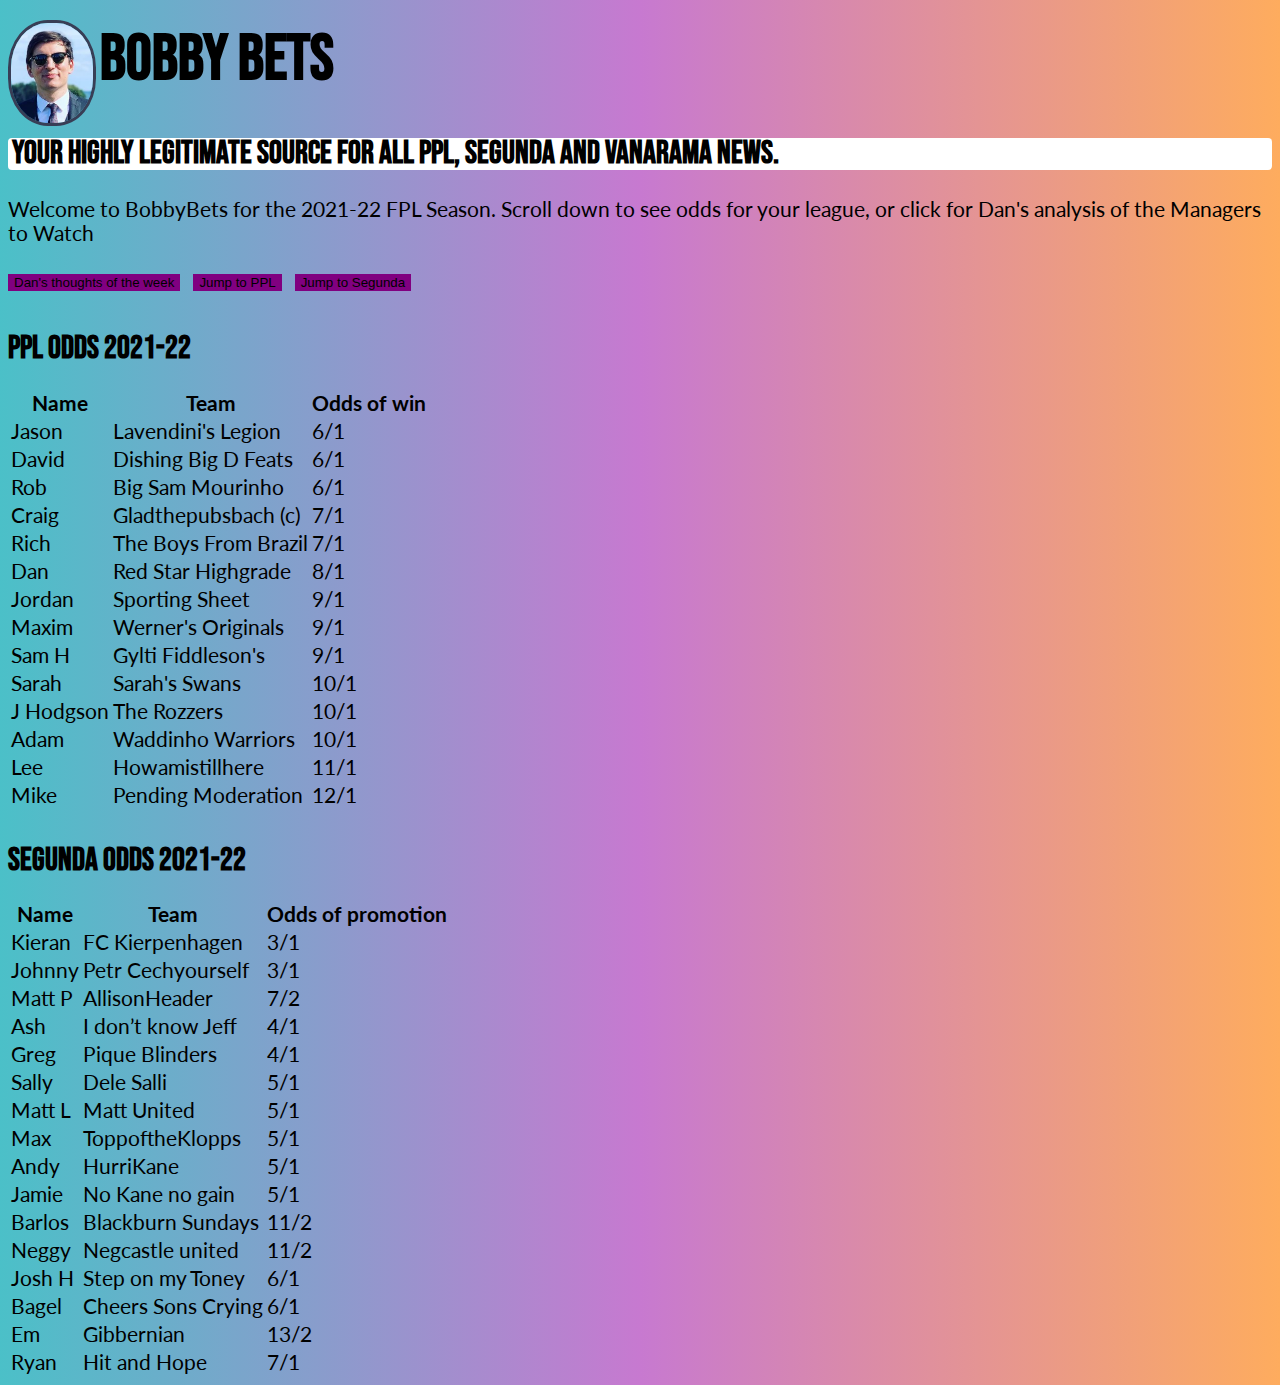
<file: index.html>
<!doctype html>
<html lang="en">
  <head>
    <!-- Required meta tags -->
    <meta charset="utf-8">
    <meta name="viewport" content="width=device-width, initial-scale=1">

    <!-- Bootstrap CSS -->
    <link href="https://cdn.jsdelivr.net/npm/bootstrap@5.1.0/dist/css/bootstrap.min.css" rel="stylesheet" integrity="sha384-KyZXEAg3QhqLMpG8r+8fhAXLRk2vvoC2f3B09zVXn8CA5QIVfZOJ3BCsw2P0p/We" crossorigin="anonymous">
    <link rel="stylesheet" href="style.css">
    <title>Bobby Bets</title>
  </head>
  <body>
<div class="container">
<div class="logo">
<img src="images/bobby.jpg" class="profile-image">
<h1>Bobby Bets</h1>
</div>
<h2 class="tagline">Your highly legitimate source for all PPL, Segunda and Vanarama news.</h2>
<p>Welcome to BobbyBets for the 2021-22 FPL Season. Scroll down to see odds for your league, or click for Dan's analysis of the Managers to Watch</p>
<a href="dan.html"><button type="button" class="btn btn-primary">Dan's thoughts of the week</button></a>
<a href="#ppl"><button type="button" class="btn btn-primary">Jump to PPL</button></a>
<a href="#segunda"><button type="button" class="btn btn-primary">Jump to Segunda</button></a>
<h2 class="league segunda" id="ppl">PPL Odds 2021-22</h2>
<table class="table">
  <thead>
    <tr>
      <th scope="col">Name</th>
      <th scope="col">Team</th>
      <th scope="col">Odds of win</th>
    </tr>
  </thead>
  <tbody>
    <tr>
      <td>Jason</td>
      <td>Lavendini's Legion</td>
      <td>6/1</td>
    </tr>
    <tr>
      <td>David</td>
      <td>Dishing Big D Feats</td>
      <td>6/1</td>
    </tr>
    <tr>
      <td>Rob </td>
      <td>Big Sam Mourinho</td>
      <td>6/1</td>
    </tr>
    <tr>
      <td>Craig</td>
      <td>Gladthepubsbach (c)</td>
      <td>7/1</td>
    </tr>
    <tr>
      <td>Rich</td>
      <td>The Boys From Brazil</td>
      <td>7/1</td>
    </tr>
    <tr>
      <td>Dan</td>
      <td>Red Star Highgrade</td>
      <td>8/1</td>
    </tr>
    <tr>
      <td>Jordan</td>
      <td>Sporting Sheet</td>
      <td>9/1</td>
    </tr>
    <tr>
      <td>Maxim</td>
      <td>Werner's Originals</td>
      <td>9/1</td>
    </tr>
    <tr>
      <td>Sam H</td>
      <td>Gylti Fiddleson's </td>
      <td>9/1</td>
    </tr>
    <tr>
      <td>Sarah</td>
      <td>Sarah's Swans </td>
      <td>10/1</td>
    </tr>
    <tr>
      <td>J Hodgson</td>
      <td>The Rozzers</td>
      <td>10/1</td>
    </tr>
    <tr>
      <td>Adam</td>
      <td>Waddinho Warriors</td>
      <td>10/1</td>
    </tr>
    <tr>
      <td>Lee</td>
      <td>Howamistillhere</td>
      <td>11/1</td>
    </tr>
    <tr>
      <td>Mike</td>
      <td>Pending Moderation</td>
      <td>12/1</td>
    </tr>
  </tbody>
</table>
<h2 class="league segunda" id="segunda">Segunda Odds 2021-22</h2>
<table class="table">
  <thead>
    <tr>
      <th scope="col">Name</th>
      <th scope="col">Team</th>
      <th scope="col">Odds of promotion</th>
    </tr>
  </thead>
  <tbody>
    <tr>
      <td>Kieran</td>
      <td>FC Kierpenhagen</td>
      <td>3/1</td>
    </tr>
    <tr>
      <td>Johnny</td>
      <td>Petr Cechyourself</td>
      <td>3/1</td>
    </tr>
    <tr>
      <td>Matt P</td>
      <td>AllisonHeader</td>
      <td>7/2</td>
    </tr>
    <tr>
      <td>Ash</td>
      <td>I don’t know Jeff</td>
      <td>4/1</td>
    </tr>
    <tr>
      <td>Greg</td>
      <td>Pique Blinders</td>
      <td>4/1</td>
    </tr>
    <tr>
      <td>Sally</td>
      <td>Dele Salli</td>
      <td>5/1</td>
    </tr>
    <tr>
      <td>Matt L</td>
      <td>Matt United</td>
      <td>5/1</td>
    </tr>
    <tr>
      <td>Max</td>
      <td>ToppoftheKlopps</td>
      <td>5/1</td>
    </tr>
    <tr>
      <td>Andy</td>
      <td>HurriKane</td>
      <td>5/1</td>
    </tr>
    <tr>
      <td>Jamie</td>
      <td>No Kane no gain</td>
      <td>5/1</td>
    </tr>
    <tr>
      <td>Barlos</td>
      <td>Blackburn Sundays</td>
      <td>11/2</td>
    </tr>
    <tr>
      <td>Neggy</td>
      <td>Negcastle united</td>
      <td>11/2</td>
    </tr>
    <tr>
      <td>Josh H</td>
      <td>Step on my Toney</td>
      <td>6/1</td>
    </tr>
    <tr>
      <td>Bagel</td>
      <td>Cheers Sons Crying</td>
      <td>6/1</td>
    </tr>
    <tr>
      <td>Em</td>
      <td>Gibbernian</td>
      <td>13/2</td>
    </tr>
    <tr>
      <td>Ryan</td>
      <td>Hit and Hope</td>
      <td>7/1</td>
    </tr>
  </tbody>
</table>
</div>
    <script src="https://cdn.jsdelivr.net/npm/bootstrap@5.1.0/dist/js/bootstrap.bundle.min.js" integrity="sha384-U1DAWAznBHeqEIlVSCgzq+c9gqGAJn5c/t99JyeKa9xxaYpSvHU5awsuZVVFIhvj" crossorigin="anonymous"></script>

  </body>
</html>
</file>
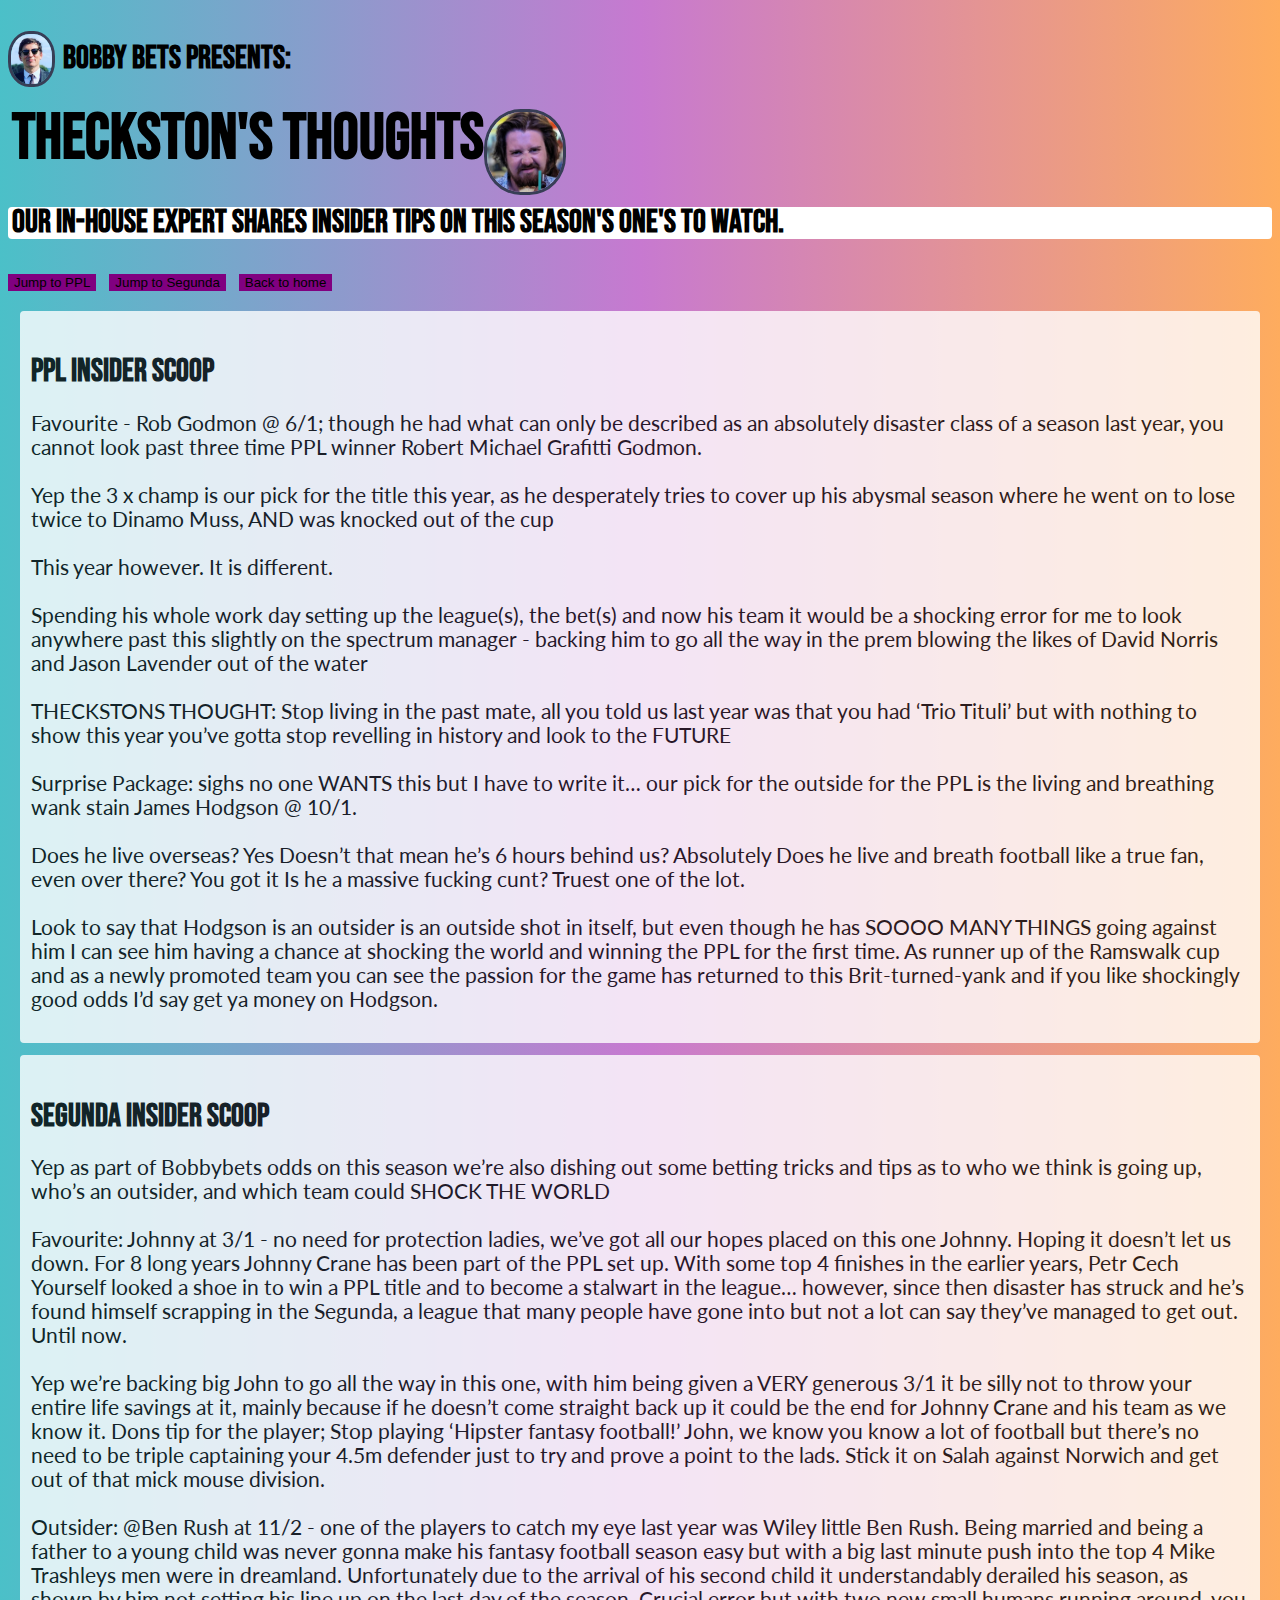
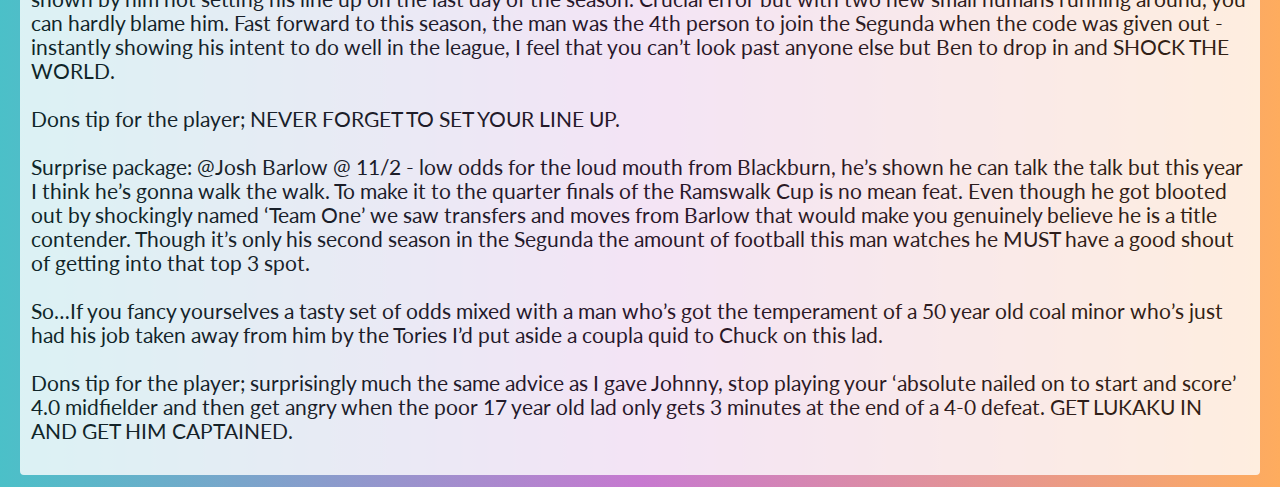
<file: dan.html>
<!doctype html>
<html lang="en">
  <head>
    <!-- Required meta tags -->
    <meta charset="utf-8">
    <meta name="viewport" content="width=device-width, initial-scale=1">
    <meta property="og:title" content="BobbyBets">
    <meta property="og:description" content="The only place for your PPL, Segunda and Vanarama news">
    <meta property="og:image" content="bobby.jpg">
    <!-- Bootstrap CSS -->
    <link href="https://cdn.jsdelivr.net/npm/bootstrap@5.1.0/dist/css/bootstrap.min.css" rel="stylesheet" integrity="sha384-KyZXEAg3QhqLMpG8r+8fhAXLRk2vvoC2f3B09zVXn8CA5QIVfZOJ3BCsw2P0p/We" crossorigin="anonymous">
    <link rel="stylesheet" href="style.css">
    <title>Bobby Bets</title>
  </head>
  <body>
<div class="container">
<div class="logo">
<img src="images/bobby.jpg" class="avatar">
<h2 class="presents">Bobby Bets Presents:</h2>
</div>
<div class="dan">
<h1>Theckston's Thoughts</h1>
<img src="images/dan.jpg" class="danvatar">
</div>
<h2 class="tagline">Our in-house expert shares insider tips on this season's one's to watch.</h2>
<a href="#ppl"><button type="button" class="btn btn-primary">Jump to PPL</button></a>
<a href="#segunda"><button type="button" class="btn btn-primary">Jump to Segunda</button></a>
<a href="index.html"><button type="button" class="btn btn-primary">Back to home</button></a>

<div class="article">
<h2 id=ppl>PPL Insider Scoop</h2>
<p>
Favourite - Rob Godmon @ 6/1; though he had what can only be described as an absolutely disaster class of a season last year, you cannot look past three time PPL winner Robert Michael Grafitti Godmon.
<br>
<br>
Yep the 3 x champ is our pick for the title this year, as he desperately tries to cover up his abysmal season where he went on to lose twice to Dinamo Muss,  AND was knocked out of the cup
<br>
<br>
This year however. It is different.
<br>
<br>
Spending his whole work day setting up the league(s), the bet(s) and now his team it would be a shocking error for me to look anywhere past this slightly on the spectrum manager - backing him to go all the way in the prem blowing the likes of David Norris and Jason Lavender out of the water
<br>
<br>
THECKSTONS THOUGHT: Stop living in the past mate, all you told us last year was that you had ‘Trio Tituli’ but with nothing to show this year you’ve gotta stop revelling in history and look to the FUTURE
<br>
<br>
Surprise Package: sighs no one WANTS this but I have to write it… our pick for the outside for the PPL is the living and breathing wank stain James Hodgson @ 10/1.
<br>
<br>
Does he live overseas? Yes
Doesn’t that mean he’s 6 hours behind us? Absolutely
Does he live and breath football like a true fan, even over there? You got it
Is he a massive fucking cunt? Truest one of the lot.
<br>
<br>
Look to say that Hodgson is an outsider is an outside shot in itself, but even though he has SOOOO MANY THINGS going against him I can see him having a chance at shocking the world and winning the PPL for the first time. As runner up of the Ramswalk cup and as a newly promoted team you can see the passion for the game has returned to this Brit-turned-yank and if you like shockingly good odds I’d say get ya money on Hodgson.</p>
</div>
<div class="article">
<h2 id="segunda">Segunda Insider Scoop</h2>
<p>
  Yep as part of Bobbybets odds on this season we’re also dishing out some betting tricks and tips as to who we think is going up, who’s an outsider, and which team could SHOCK THE WORLD
<br>
<br>
Favourite: Johnny at 3/1 - no need for protection ladies, we’ve got all our hopes placed on this one Johnny. Hoping it doesn’t let us down.

For 8 long years Johnny Crane has been part of the PPL set up. With some top 4 finishes in the earlier years, Petr Cech Yourself looked a shoe in to win a PPL title and to become a stalwart in the league… however, since then disaster has struck and he’s found himself scrapping in the Segunda, a league that many people have gone into but not a lot can say they’ve managed to get out.

Until now.
<br>
<br>
Yep we’re backing big John to go all the way in this one, with him being given a VERY generous 3/1 it be silly not to throw your entire life savings at it, mainly because if he doesn’t come straight back up it could be the end for Johnny Crane and his team as we know it.

Dons tip for the player; Stop playing ‘Hipster fantasy football!’ John, we know you know a lot of football but there’s no need to be triple captaining your 4.5m defender just to try and prove a point to the lads. Stick it on Salah against Norwich and get out of that mick mouse division.
<br>
<br>
Outsider: @Ben Rush  at 11/2 - one of the players to catch my eye last year was Wiley little Ben Rush.

Being married and being a father to a young child was never gonna make his fantasy football season easy but with a big last minute push into the top 4 Mike Trashleys men were in dreamland.

Unfortunately due to the arrival of his second child it understandably derailed his season, as shown by him not setting his line up on the last day of the season. Crucial error but with two new small humans running around, you can hardly blame him.

Fast forward to this season, the man was the 4th person to join the Segunda when the code was given out - instantly showing his intent to do well in the league, I feel that you can’t look past anyone else but Ben to drop in and SHOCK THE WORLD.
<br>
<br>
Dons tip for the player; NEVER FORGET TO SET YOUR LINE UP.
<br>
<br>
Surprise package: @Josh Barlow @ 11/2 - low odds for the loud mouth from Blackburn, he’s shown he can talk the talk but this year I think he’s gonna walk the walk.

To make it to the quarter finals of the Ramswalk Cup is no mean feat. Even though he got blooted out by shockingly named ‘Team One’ we saw transfers and moves from
Barlow that would make you genuinely believe he is a title contender. Though it’s only his second season in the Segunda the amount of football this man watches he MUST have a good shout of getting into that top 3 spot.
<br>
<br>
So…If you fancy yourselves a tasty set of odds mixed with a man who’s got the temperament of a 50 year old coal minor who’s just had his job taken away from him by the Tories I’d put aside a coupla quid to Chuck on this lad.
<br>
<br>
Dons tip for the player; surprisingly much the same advice as I gave Johnny, stop playing your ‘absolute nailed on to start and score’
4.0 midfielder and then get angry when the poor 17 year old lad only gets 3 minutes at the end of a 4-0 defeat. GET LUKAKU IN AND GET HIM CAPTAINED.
</p>
</div>

</div>
    <script src="https://cdn.jsdelivr.net/npm/bootstrap@5.1.0/dist/js/bootstrap.bundle.min.js" integrity="sha384-U1DAWAznBHeqEIlVSCgzq+c9gqGAJn5c/t99JyeKa9xxaYpSvHU5awsuZVVFIhvj" crossorigin="anonymous"></script>

  </body>
</html>
</file>
<file: style.css>
@import url('https://fonts.googleapis.com/css2?family=Hind+Siliguri:wght@300;400;600&display=swap');
@import url('https://fonts.googleapis.com/css2?family=Bebas+Neue&family=Lato&display=swap');
body {
  background: -webkit-linear-gradient(to right, #4BC0C8, #C779D0, #FEAC5E);  /* Chrome 10-25, Safari 5.1-6 */
  background: linear-gradient(to right, #4BC0C8, #C779D0, #FEAC5E); /* W3C, IE 10+/ Edge, Firefox 16+, Chrome 26+, Opera 12+, Safari 7+ */
}

h1 {
  font-size: 4rem;
  margin-top:  16px;
  margin-left: 4px;
}

.tagline {
  text-align:  left;
  background-color: white;
  border-radius:  4px;
  padding: 4px;
  margin-top: 12px;
}

h1, h2 {
  font-family: 'Bebas Neue', cursive;
  color: black;
  padding-top: 12px;
}

.presents {
  margin-left: 8px;
}


h3 {
  color: #383e56;
  font-family: 'Lato', sans-serif;
  font-size: 24pt;
  line-height: 32px;
}

body {
  background-color: #d3e0ea;
  font-family: 'Lato', sans-serif;
  font-size: 16pt;
  line-height: 24px;
}

.btn-primary {
  background-color: purple;
  border: none;
  margin:  8px 8px 8px 0px;
}

.logo {
  text-align: center;
  display: flex;
  align-items: center;
}

.table-holder {
  align-items: center;
  margin: auto;
}

a {
  text-decoration: none;
  color: #c15050;
}

.league:h2 {
  margin-top: 12px;
}

a:hover {
  color: #00917c;
}

.profile-image {
  border-radius: 45%;
  height: 100px;
  border:  3px solid #383e56;
  margin-top: 12px;
}
.avatar {
  border-radius: 45%;
  height: 50px;
  border:  3px solid #383e56;
  margin-top: 12px;
}

.danvatar {
  border-radius: 45%;
  height: 80px;
  border:  3px solid #383e56;
  margin-top: 12px;
}

.dan {
  display:  flex;
  align-items: center;
}

.card {
  background-color: white;
  padding: 64px;
  text-align: center;
  margin: 24px;
  border-radius: 20px;
  box-shadow: rgba(100, 100, 111, 0.2) 0px 7px 29px 0px;
}

.article {
  background-color:  white;
  opacity: 80%;
  border-radius:  4px;
  border: 3px solid white;
  margin:  12px;
  padding: 8px;
}

.inline-links {
    list-style: none;
    padding: 0;
  }

.inline-links li {
  display: inline-block;
}
</file>
